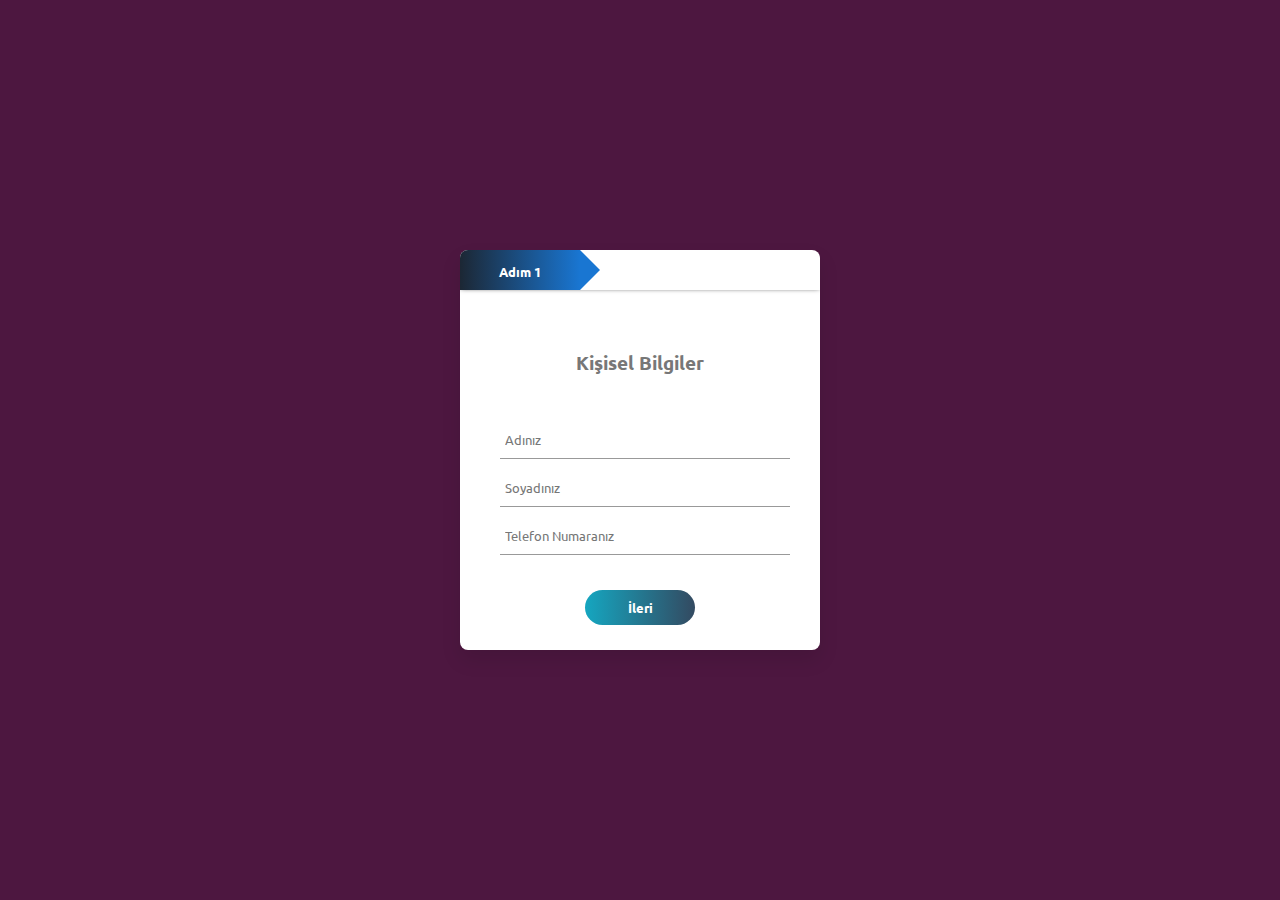
<file: RegisterWithProgessBar/index.html>
<!DOCTYPE html>
<html lang="en">
  <head>
    <meta charset="UTF-8" />
    <meta http-equiv="X-UA-Compatible" content="IE=edge" />
    <meta name="viewport" content="width=device-width, initial-scale=1.0" />
    <link rel="stylesheet" href="style.css" />
    <title>Kayıt ol</title>
  </head>

  <body>
    <div class="container">
     
      </form>
      <form id="form1">
        <h3>Kişisel Bilgiler</h3>
        <input type="text" placeholder="Adınız" required />
        <input type="text" placeholder="Soyadınız" required />
        <input type="text" placeholder="Telefon Numaranız" required />
        <div class="btn-box">
            <button type="button" id="next1">İleri</button>
          </div>
       
      </form>

      <form id="form2">
        <h3>Sosyal Medya Hesapları</h3>
        <input type="text" placeholder="Adres" />
        <input  id="age" type="text" placeholder="Yaşınız" />
        <input type="text" placeholder="Githup adresiniz" />

        <div class="btn-box">
          <button type="button" id="back1">Geri</button>
          <button type="button" id="next2">İleri</button>
        </div>
      </form>
      <form id="form3">
        <h3>Kullanıcı Adı ve şifre</h3>
        <input id="email" type="text" placeholder="Email" required />
        <input id="psw1" type="password" placeholder="Şifre" required />
        <input id="psw2" type="password" placeholder="Şifre Tekrar" required />

        <div class="btn-box">
            <button type="button" id="back2">Geri</button>
            <button type="button" id="submit">Kayıt ol</button>
          </div>
        
      </form>
      <div class="step-row">
        <div id="progress"></div>
        <div class="step-col"><small>Adım 1</small></div>
        <div class="step-col"><small>Adım 2</small></div>
        <div class="step-col"><small>Adım 3</small></div>
      </div>
    </div>
    <script src="js/app.js"></script>
    <script src="js/index.js"></script>
  
  </body>
</html>
</file>
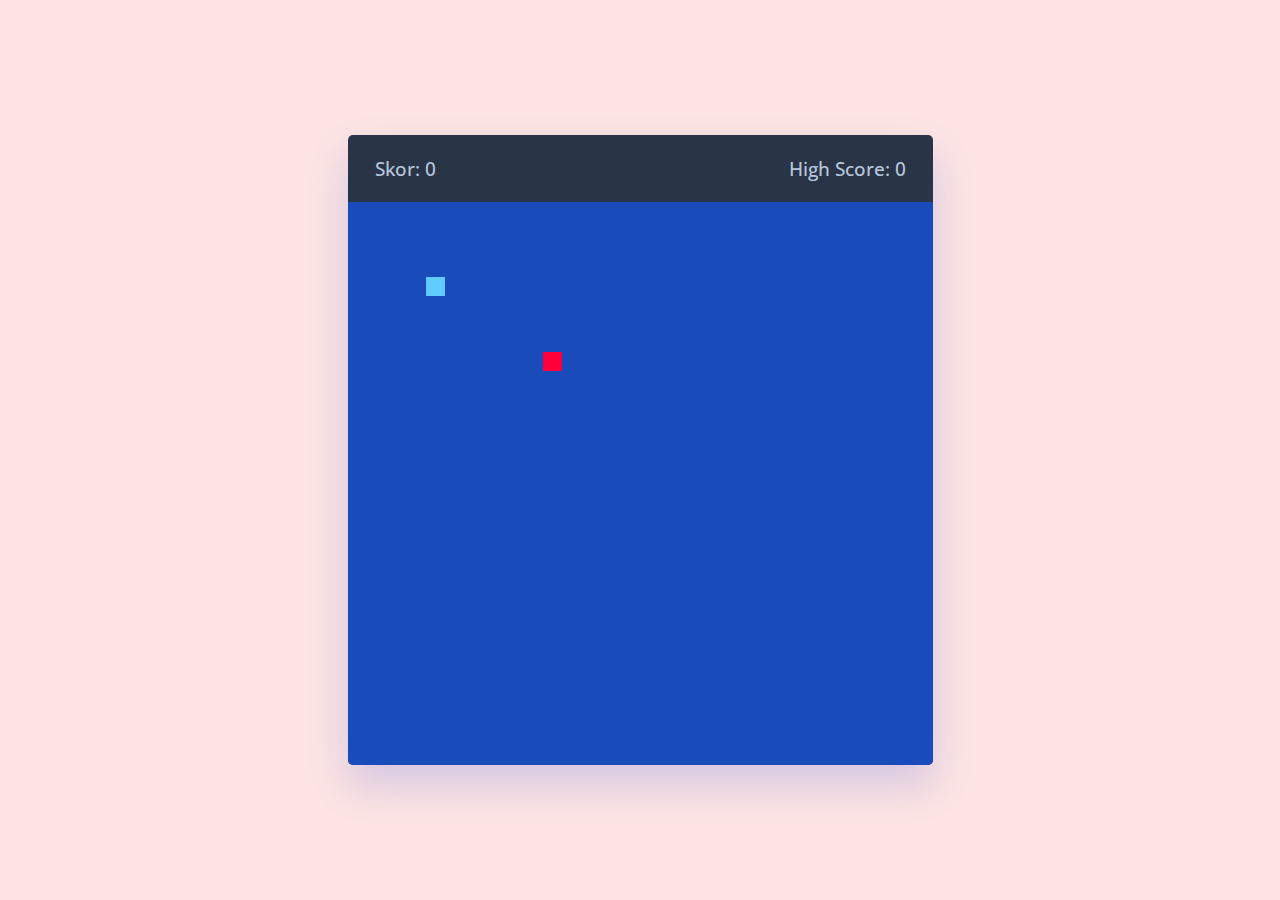
<file: Snake Game/index.html>
<!DOCTYPE html>
<html lang="en">

<head>
    <meta charset="UTF-8">
    <meta http-equiv="X-UA-Compatible" content="IE=edge">
    <meta name="viewport" content="width=device-width, initial-scale=1.0">
    <link rel="stylesheet" href="https://cdnjs.cloudflare.com/ajax/libs/font-awesome/6.3.0/css/all.min.css">
    <link rel="stylesheet" href="style.css">
    <title>Snake Game </title>
</head>

<body>

    <div class="wrapper">
        <div class="game-details">
            <span class="score">Skor: 0</span>
            <span class="high-score">Yüksek skor: 0</span>
        </div>

        <div class="play-board"></div>

        <div class="controls">
            <i data-key="ArrowLeft" class="fa-solid fa-arrow-left-long"></i>
            <i data-key="ArrowUp" class="fa-solid fa-arrow-up-long"></i>
            <i data-key="ArrowRight" class="fa-solid fa-arrow-right-long"></i>
            <i data-key="ArrowDown" class="fa-solid fa-arrow-down-long"></i>
        </div>

    </div>


    <script src="index.js"></script>
</body>

</html>
</file>
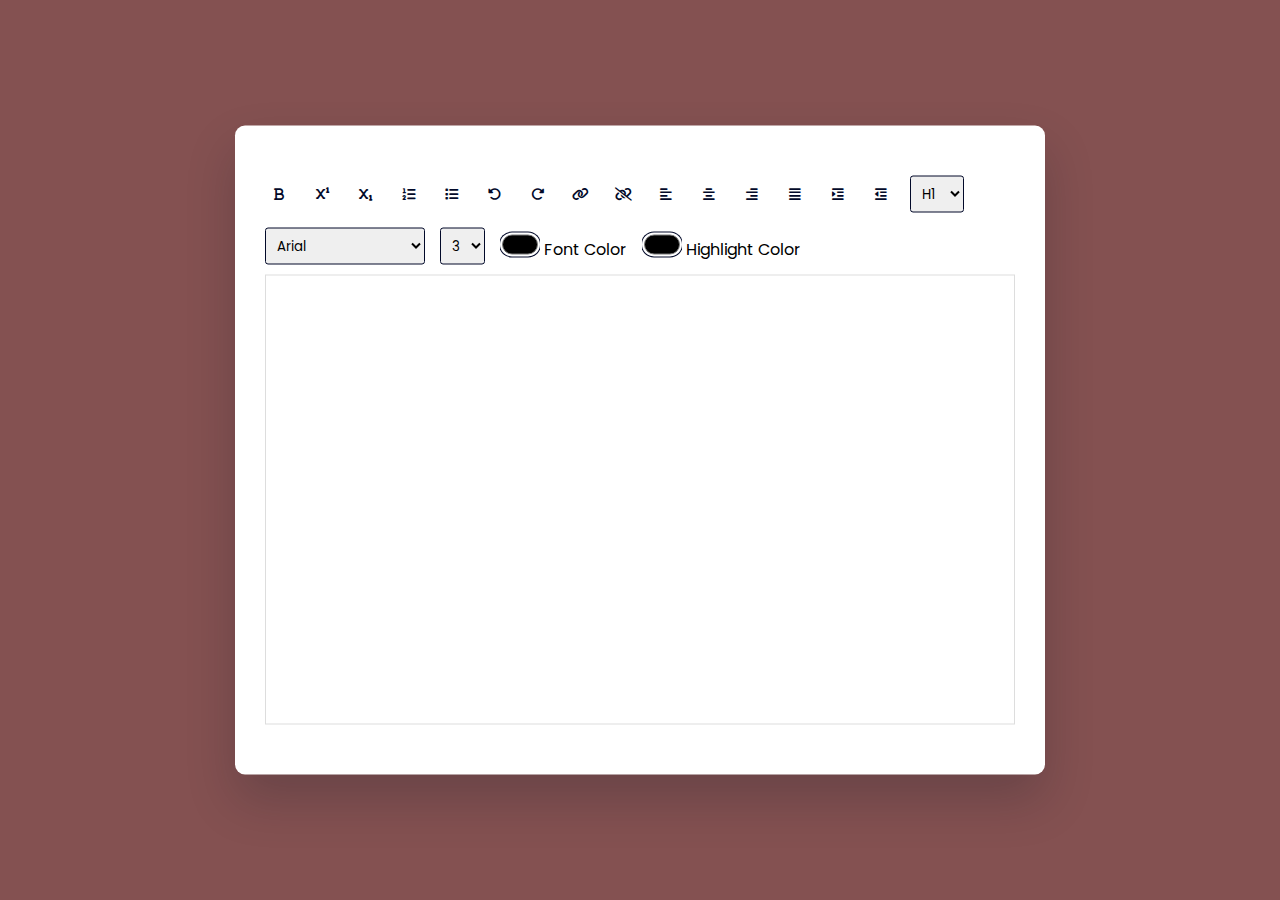
<file: Text Editor/index.html>
<!DOCTYPE html>
<html lang="en">
  <head>
    <meta charset="UTF-8" />
    <meta http-equiv="X-UA-Compatible" content="IE=edge" />
    <meta name="viewport" content="width=device-width, initial-scale=1.0" />
    <link
      rel="stylesheet"
      href="https://cdnjs.cloudflare.com/ajax/libs/font-awesome/6.2.1/css/all.min.css"
    />
    <link rel="stylesheet" href="style.css" />
    <title>Online Text Editor </title>
  </head>

  <body>
    <div class="container">
      <div class="options">
        <button id="bold" class="option-button format">
          <i class="fa-solid fa-bold"></i>
        </button>
        <button id="superscript" class="option-button script">
          <i class="fa-solid fa-superscript"></i>
        </button>
        <button id="subscript" class="option-button script">
          <i class="fa-solid fa-subscript"></i>
        </button>

        <button id="insertOrderedList" class="option-button">
          <div class="fa-solid fa-list-ol"></div>
        </button>
        <button id="insertUnorderedList" class="option-button">
          <i class="fa-solid fa-list"></i>
        </button>

        <button id="undo" class="option-button">
          <i class="fa-solid fa-rotate-left"></i>
        </button>
        <button id="redo" class="option-button">
          <i class="fa-solid fa-rotate-right"></i>
        </button>

        <button id="createLink" class="adv-option-button">
          <i class="fa fa-link"></i>
        </button>
        <button id="unlink" class="option-button">
          <i class="fa fa-unlink"></i>
        </button>

        <button id="justifyLeft" class="option-button align">
          <i class="fa-solid fa-align-left"></i>
        </button>
        <button id="justifyCenter" class="option-button align">
          <i class="fa-solid fa-align-center"></i>
        </button>
        <button id="justifyRight" class="option-button align">
          <i class="fa-solid fa-align-right"></i>
        </button>
        <button id="justifyFull" class="option-button align">
          <i class="fa-solid fa-align-justify"></i>
        </button>
        <button id="indent" class="option-button spacing">
          <i class="fa-solid fa-indent"></i>
        </button>
        <button id="outdent" class="option-button spacing">
          <i class="fa-solid fa-outdent"></i>
        </button>
        <select id="formatBlock" class="adv-option-button">
          <option value="H1">H1</option>
          <option value="H2">H2</option>
          <option value="H3">H3</option>
          <option value="H4">H4</option>
          <option value="H5">H5</option>
          <option value="H6">H6</option>
        </select>
        <select id="fontName" class="adv-option-button"></select>
        <select id="fontSize" class="adv-option-button"></select>

        <div class="input-wrapper">
          <input type="color" id="foreColor" class="adv-option-button" />
          <label for="foreColor">Font Color</label>
        </div>
        <div class="input-wrapper">
          <input type="color" id="backColor" class="adv-option-button" />
          <label for="backColor">Highlight Color</label>
        </div>
      </div>
      <div id="text-input" contenteditable="true"></div>
    </div>

    <script src="script.js"></script>
  </body>
</html>
</file>
<file: RegisterWithProgessBar/style.css>
@import url('https://fonts.googleapis.com/css2?family=Ubuntu:wght@300;400;500;700&display=swap');

*{
    margin: 0;
    padding: 0;
    font-family: 'Ubuntu';
}

body{
    background: #4d1740;
    display: flex;
    align-items: center;
    justify-content: center;
    min-height: 100vh;
}

.container{
    width: 360px;
    height: 400px;
    margin: 8% auto;
    background: #fff;
    border-radius: 8px;
    position: relative;
    overflow: hidden;
    box-shadow: 0 10px 20px rgba(0, 0, 0, 0.1); 
}

h3{
    text-align: center;
    margin-bottom: 40px;
    color: #777;
}

.container form{
    width: 280px;
    position: absolute;
    top: 100px;
    left: 40px;
    transition: 0.5s;
}

form input{
    width: 100%;
    padding: 10px 5px;
    margin: 5px 0;
    border: 0;
    border-bottom: 1px solid #999;
    outline: none;
    background: transparent;
}

::placeholder{
    color: #777;
}

.btn-box{
    width: 100%;
    margin: 30px auto;
    text-align: center;
}

form button{
    width: 110px;
    height: 35px;
    margin: 0 10px;
    background: linear-gradient(to right, #15a6c0, #334a61);
    border-radius: 30px;
    border: 0;
    outline: none;
    color: #fff;
    cursor: pointer;
    font-weight: 700;
    font-size: 0.8em;
}

#form2{
    left: 450px;
}

#form3{
    left: 450px;
}

.step-row{
    width: 360px;
    height: 40px;
    margin: 0 auto;
    display: flex;
    align-items: center;
    box-shadow: 0 -1px 5px -1px #000;
    position: relative;
}

.step-col{
    width: 120px;
    text-align: center;
    color: #333;
    position: relative;
}

#progress{
    position: absolute;
    height: 100%;
    width: 120px;
    background: linear-gradient(to right, #1c2734, #1976d2);
}

small{
    color: #fff;
    font-weight: 700;
    font-size: 0.8em;
}

#progress::after{
    content: '';
    height: 0;
    width: 0;
    border-top: 20px solid transparent;
    border-bottom: 20px solid transparent;
    position: absolute;
    right: -20px;
    top: 0;
    border-left: 20px solid #1976d2;
}
.BoxWarning{
    border: 2px solid red;
}
</file>
<file: Snake Game/style.css>
@import url('https://fonts.googleapis.com/css2?family=Open+Sans:wght@300;400;500;600;700&display=swap');

*{
    margin: 0;
    padding: 0;
    box-sizing: border-box;
    font-family: 'Open Sans', sans-serif;
}

body{
    display: flex;
    align-items: center;
    justify-content: center;
    min-height: 100vh;
    background: #fde4e3;
}

.wrapper{
    width: 65vmin;
    height: 70vmin;
    display: flex;
    overflow: hidden;
    flex-direction: column;
    justify-content: center;
    background: #293447;
    border-radius: 5px;
    box-shadow: 0 20px 40px rgba(52, 87, 220, 0.2);
}

.game-details{
    color: #b8c6dc;
    font-weight: 500;
    font-size: 1.2rem;
    padding: 20px 27px;
    display: flex;
    justify-content: space-between;
}

.play-board{
    height: 100%;
    width: 100%;
    display: grid;
    background: #194cba;
    grid-template: repeat(30, 1fr) / repeat(30, 1fr);
}

.play-board .food{
    background: #ff003d;
}

.play-board .head{
    background: #60cbff;
}

.controls{
    display: none;
    justify-content: space-between;
}

.controls i{
    padding: 25px 0;
    text-align: center;
    font-size: 1.3rem;
    color: #b8c6dc;
    width: calc(100% / 4);
    cursor: pointer;
    border-right: 1px solid #171b26;
}

@media screen and (max-width: 800px) {
    .wrapper{
        width: 90vmin;
        height: 115vmin;
    }

    .game-details{
        font-size: 1rem;
        padding: 15px 27px;
    }

    .controls{
        display: flex;
    }

    .controls i{
        padding: 15px 0;
        font-size: 1rem;
    }
}
</file>
<file: Text Editor/style.css>
@import url('https://fonts.googleapis.com/css2?family=Poppins:wght@300;400;500;600;700&display=swap');

*{
    padding: 0;
    margin: 0;
    box-sizing: border-box;
}

body{
    background-color: #845151;
}

.container{
    background-color: #fff;
    width: 90vmin;
    padding: 50px 30px;
    position: absolute;
    transform: translate(-50%, -50%);
    left: 50%;
    top: 50%;
    border-radius: 10px;
    box-shadow: 0 25px 50px rgba(7, 20, 35, 0.2);
}

.options{
    display: flex;
    flex-wrap: wrap;
    align-items: center;
    gap: 15px;
}

button{
    width: 28px;
    height: 28px;
    display: grid;
    place-items: center;
    border-radius: 3px;
    border: none;
    background-color: #fff;
    outline: none;
    color: #020929;
    cursor: pointer;
}

select{
    padding: 7px;
    border: 1px solid #020929;
    border-radius: 3px;
    cursor: pointer;
}

.options label,
.options select{
    font-family: 'Poppins', sans-serif;
}

input[type="color"]{
    -webkit-appearance: none;
    -moz-appearance: none;
    appearance: none;
    background-color: transparent;
    width: 40px;
    height: 28px;
    border: none;
    cursor: pointer;
}

input[type="color"]::-webkit-color-swatch{
    border-radius: 15px;
    box-shadow: 0 0 0 2px #fff, 0 0 0 3px #020929;
}

input[type="color"]::-moz-color-swatch{
    border-radius: 15px;
    box-shadow: 0 0 0 2px #fff, 0 0 0 3px #020929;
}

#text-input{
    margin-top: 10px;
    border: 1px solid #ddd;
    padding: 20px;
    height: 50vh;
}

.active{
    background-color: #e0e9ff;
}
</file>
